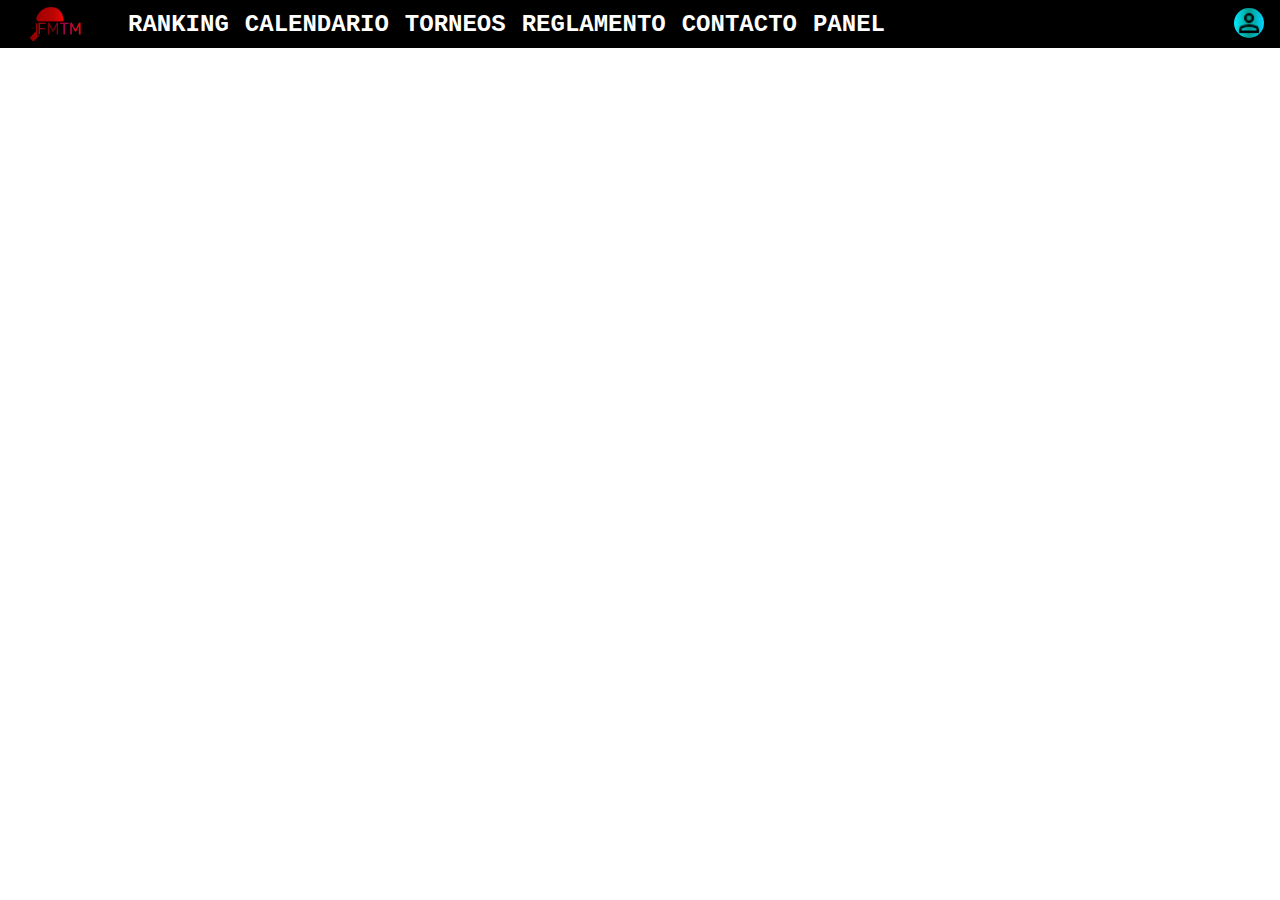
<file: index.html>
<!DOCTYPE html>
<html lang="en">
<head>
    <meta charset="UTF-8">
    <meta name="viewport" content="width=device-width, initial-scale=1.0">
    <link rel="stylesheet" href="css/style.css">
    <link rel="shortcut icon" href="img/logo-fmtm-2.ico" type="image/x-icon">
    <link rel="apple-touch-icon" href="img/logo-fmtm-2.jpg">
    <title>FEDERACION MENDOCINA DE TENIS DE MESA</title>
</head>
<body>
    <header>
        <div class="nav-bar">
            <a href="index.html"><img src="/img/logo-fmtm-main.jpg" alt="LogoFmtmt" class="nav-item-img"></a>
            <a href="ranking.html" class="nav-item">RANKING</a>
            <a href="calendario.html" class="nav-item">CALENDARIO</a>
            <a href="torneos.html" class="nav-item">TORNEOS</a>
            <a href="reglamento.html" class="nav-item">REGLAMENTO</a>
            <a href="contacto.html" class="nav-item">CONTACTO</a>
            <a href="panel-administradores.html" class="nav-item">PANEL</a>
            <a href="account-managment.html"><img src="/img/account-managment.png" alt="account managment" class="nav-account-managment"></a>
        </div>    
        </header>
    <div class="image">
        <h1>BIENVENIDO A LA FEDERACION MENDOCINA DE TENIS DE MESA</h1>
    </div>
</body>
</html>
</file>
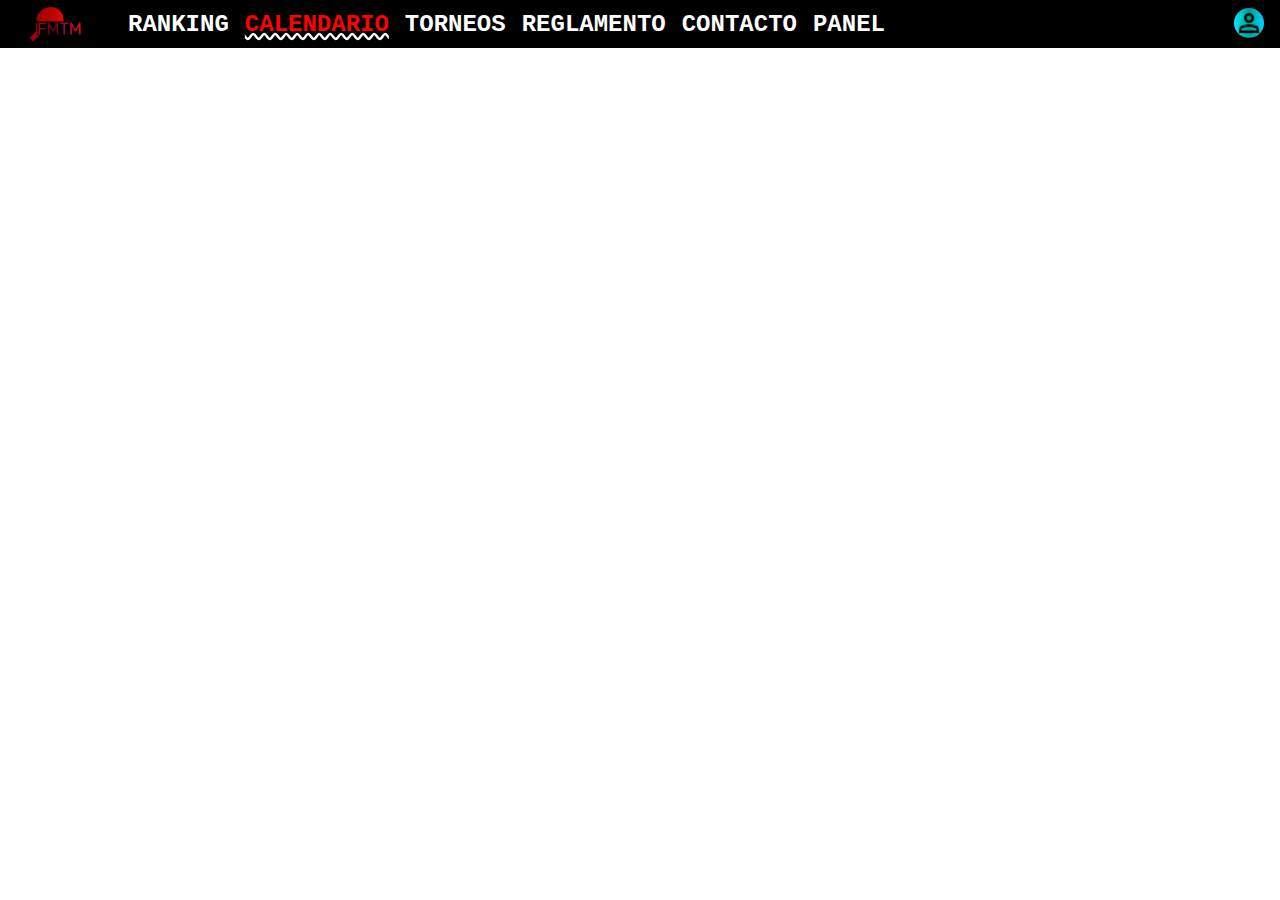
<file: calendario.html>
<!DOCTYPE html>
<html lang="en">
<head>
    <meta charset="UTF-8">
    <meta name="viewport" content="width=device-width, initial-scale=1.0">
    <link rel="stylesheet" href="css/calendario.css">
    <title>Document</title>
</head>
<body>
    <header>
        <div class="nav-bar">
            <a href="index.html"><img src="/img/logo-fmtm-main.jpg" alt="LogoFmtmt" class="nav-item-img"></a>
            <a href="ranking.html" class="nav-item">RANKING</a>
            <a href="calendario.html" class="nav-item">CALENDARIO</a>
            <a href="torneos.html" class="nav-item">TORNEOS</a>
            <a href="reglamento.html" class="nav-item">REGLAMENTO</a>
            <a href="contacto.html" class="nav-item">CONTACTO</a>
            <a href="panel-administradores.html" class="nav-item">PANEL</a>
            <a href="account-managment.html"><img src="/img/account-managment.png" alt="account managment" class="nav-account-managment"></a>
        </div>    
        </header>
</body>
</html>
</file>
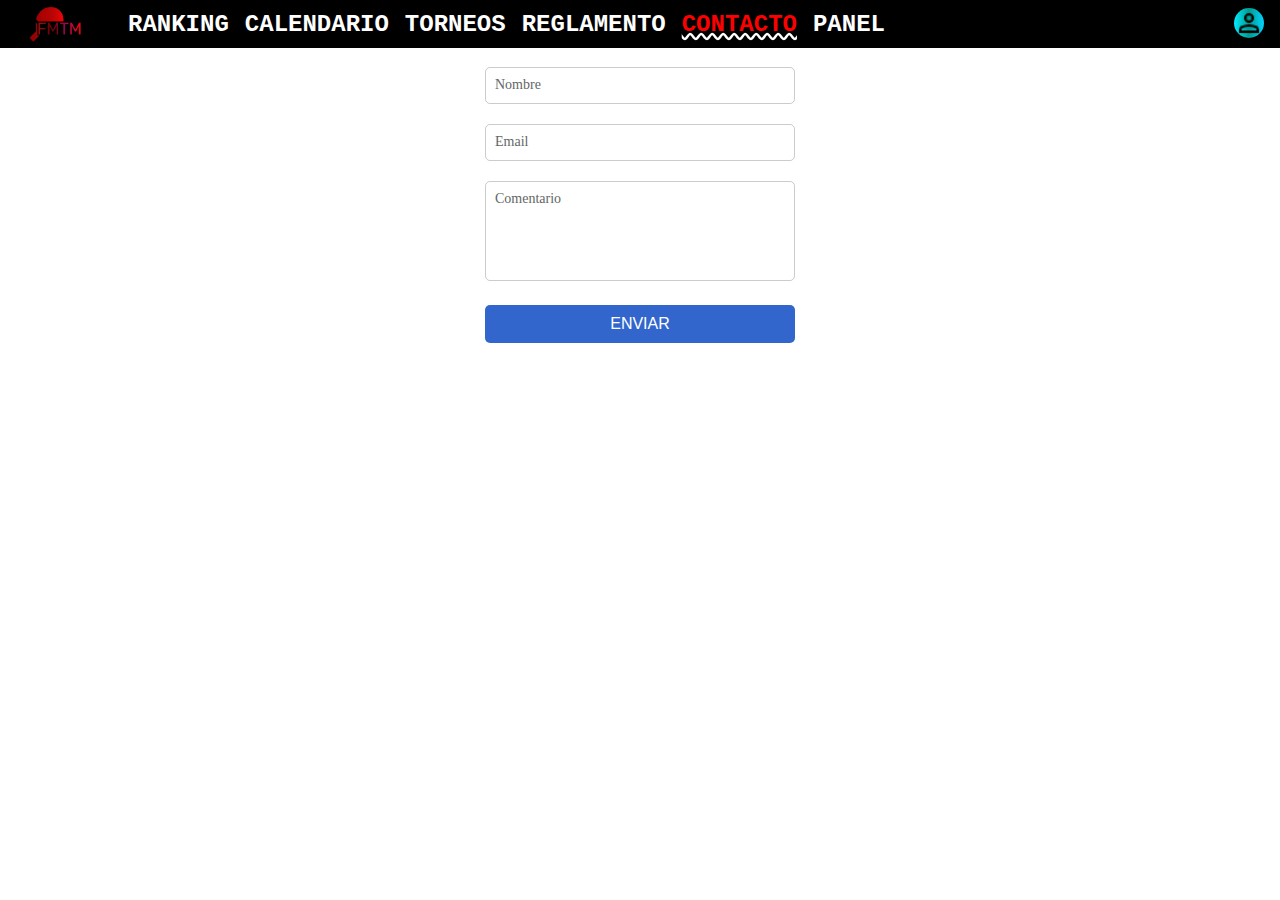
<file: contacto.html>
<!DOCTYPE html>
<html lang="en">
<head>
    <meta charset="UTF-8">
    <meta name="viewport" content="width=device-width, initial-scale=1.0">
    <link rel="stylesheet" href="css/contacto.css">
    <title>Document</title>
</head>
<body>
    <header>
        <div class="nav-bar">
            <a href="index.html"><img src="/img/logo-fmtm-main.jpg" alt="LogoFmtmt" class="nav-item-img"></a>
            <a href="ranking.html" class="nav-item">RANKING</a>
            <a href="calendario.html" class="nav-item">CALENDARIO</a>
            <a href="torneos.html" class="nav-item">TORNEOS</a>
            <a href="reglamento.html" class="nav-item">REGLAMENTO</a>
            <a href="contacto.html" class="nav-item">CONTACTO</a>
            <a href="panel-administradores.html" class="nav-item">PANEL</a>
            <a href="account-managment.html"><img src="/img/account-managment.png" alt="account managment" class="nav-account-managment"></a>
        </div>    
        </header>
        <div class="card">
            <span class="title">Leave a Comment</span>
            <form class="form">
              <div class="group">
              <input placeholder="‎" type="text" required="">
              <label for="name">Nombre</label>
              </div>
          <div class="group">
              <input placeholder="‎" type="email" id="email" name="email" required="">
              <label for="email">Email</label>
              </div>
          <div class="group">
              <textarea placeholder="‎" id="comment" name="comment" rows="5" required=""></textarea>
              <label for="comment">Comentario</label>
          </div>
              <button type="submit">ENVIAR</button>
            </form>
          </div>   
</body>
</html>
</file>
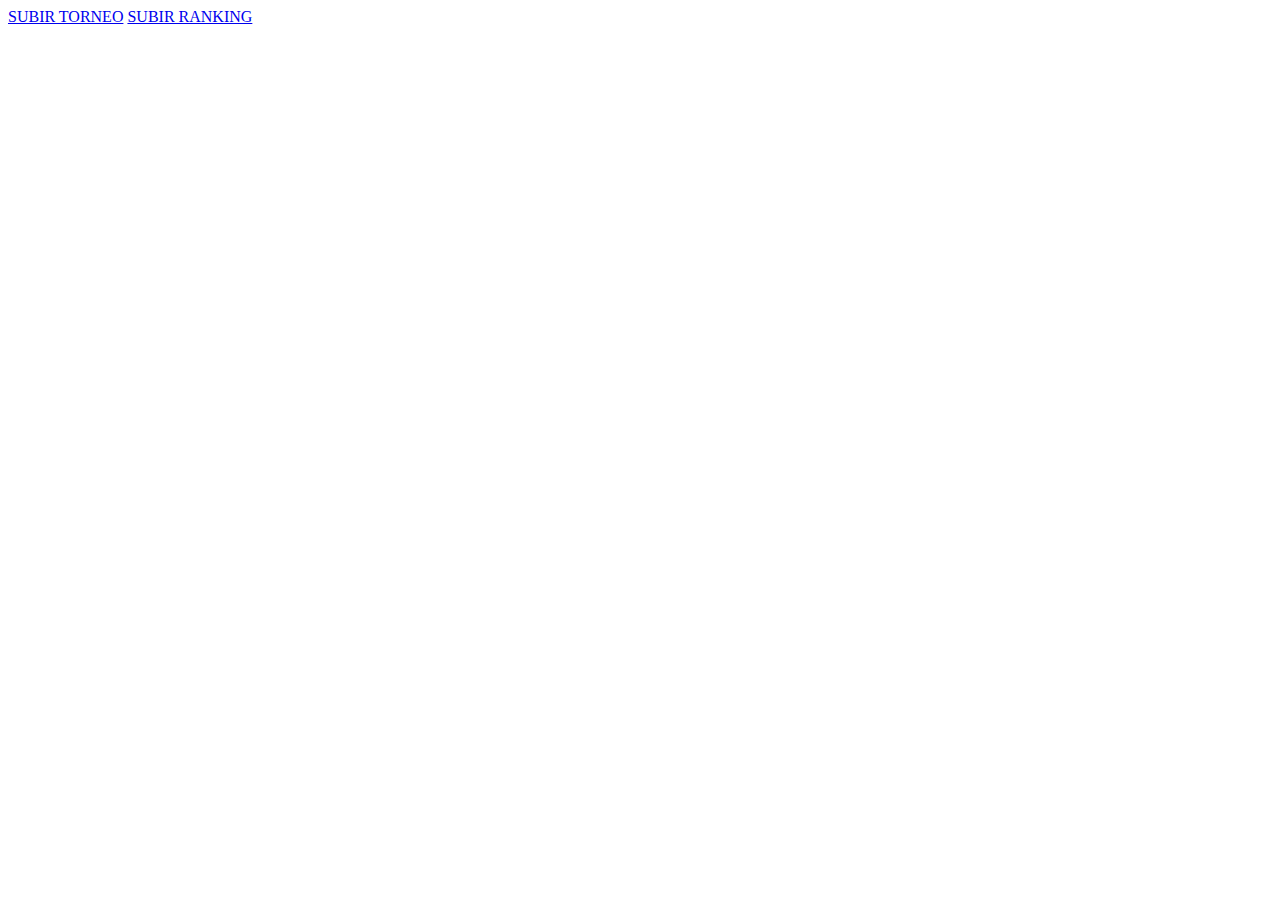
<file: panel-administradores.html>
<!DOCTYPE html>
<html lang="es">
<head>
    <meta charset="UTF-8">
    <meta name="viewport" content="width=device-width, initial-scale=1.0">
    <title>Panel de Administradores</title>
</head>
<body>
    <a href="pages/subir-torneo.html">SUBIR TORNEO</a>
    <a href="pages/subir-ranking.html">SUBIR RANKING</a>
</body>
</html>
</file>
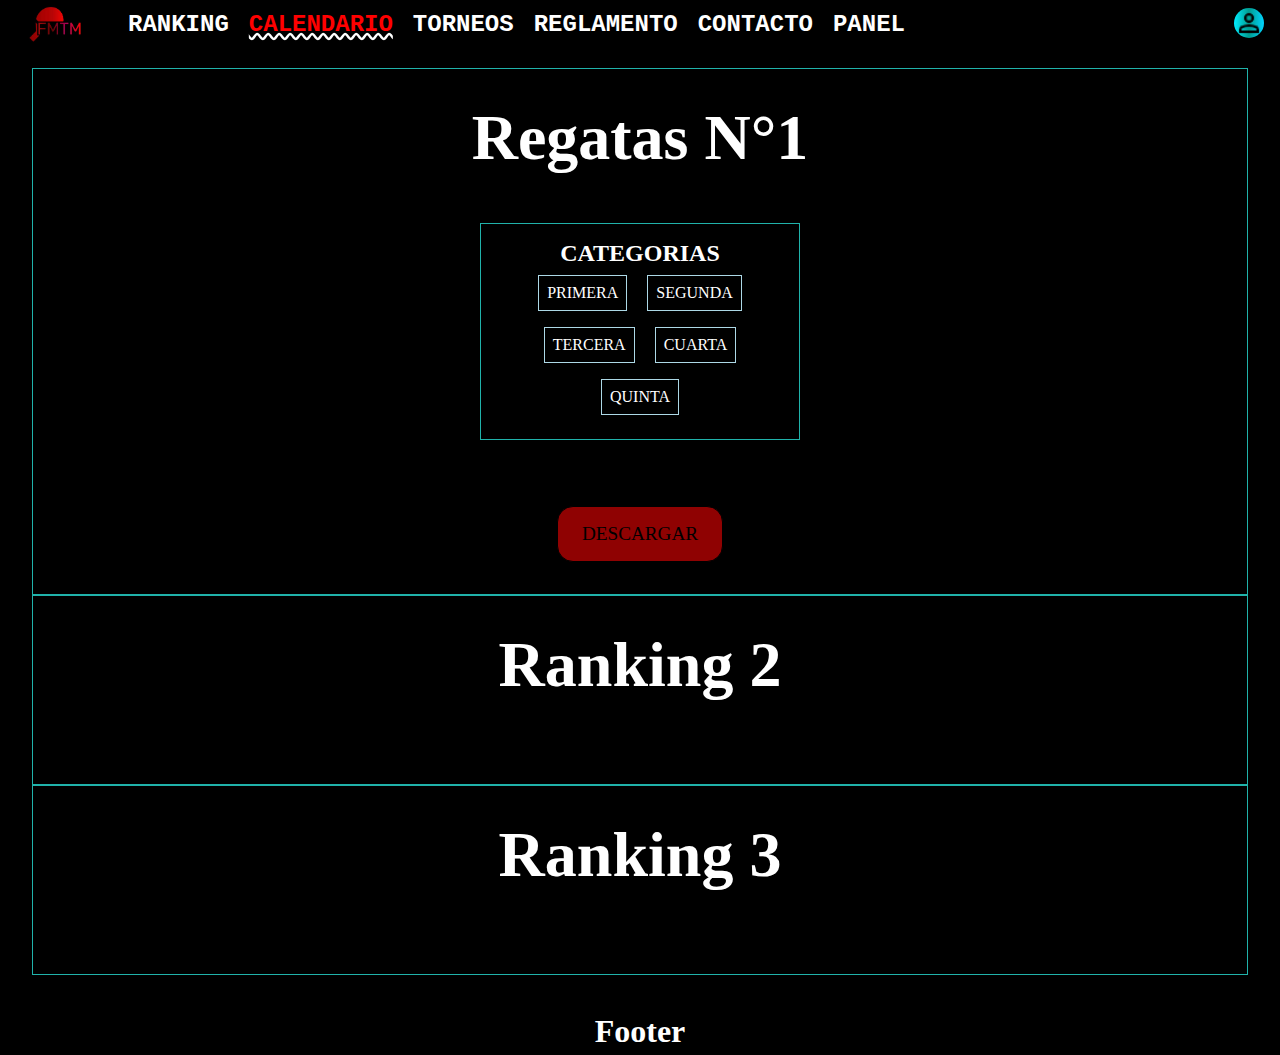
<file: ranking.html>
<!DOCTYPE html>
<html lang="es">
<head>
    <meta charset="UTF-8">
    <meta name="viewport" content="width=device-width, initial-scale=1.0">
    <link rel="stylesheet" href="/css/ranking.css">
    <link rel="icon" href="img/logo-fmtm-2.ico">
    <title>Ranking</title>
    <style>
        .nav-toggle {
            display: none;
            font-size: 1.5rem;
            color: white;
            cursor: pointer;
        }

        @media (max-width: 768px) {
            .nav-toggle {
                display: block;
            }

            .nav-menu {
                display: none;
                flex-direction: column;
                align-items: flex-start;
                width: 100%;
            }

            .nav-menu.active {
                display: flex;
            }

            .nav-item {
                padding: 0.5rem;
                width: 100%;
                text-align: center;
            }
        }
    </style>
</head>
<body>
    <header>
        <div class="nav-bar">
            <a href="index.html"><img src="img/logo-fmtm-main.jpg" alt="LogoFmtmt" class="nav-item-img"></a>
            <span class="nav-toggle">&#9776;</span>
            <div class="nav-menu">
                <a href="ranking.html" class="nav-item">RANKING</a>
                <a href="calendario.html" class="nav-item">CALENDARIO</a>
                <a href="torneos.html" class="nav-item">TORNEOS</a>
                <a href="reglamento.html" class="nav-item">REGLAMENTO</a>
                <a href="contacto.html" class="nav-item">CONTACTO</a>
                <a href="panel-administradores.html" class="nav-item">PANEL</a>
                <a href="account-managment.html"><img src="img/account-managment.png" alt="account managment" class="nav-account-managment"></a>
            </div>
        </div>    
    </header>
    <br><br>
    <section class="ranking-container">
        <article class="ranking">
            <h2>Regatas N°1</h2>
            <div class="ranking-categorias">
                <h1>CATEGORIAS</h1>
                <p>PRIMERA</p>
                <p>SEGUNDA</p>
                <p>TERCERA</p>
                <p>CUARTA</p>
                <p>QUINTA</p>
            </div>
            <br>
            <a class="Descargar" href="media/ranking.xlsx" download="Descargar ranking">DESCARGAR</a>
        </article>
        <article class="ranking">
            <h2>Ranking 2</h2>
            <p>Categorias: Quinta, Cuarta, Tercera, Segunda y Primera</p>
        </article>
        <article class="ranking">
            <h2>Ranking 3</h2>
            <p>Categorias: Quinta, Cuarta, Tercera, Segunda y Primera</p>
        </article>
    </section>
    <footer>
        <h1>Footer</h1>
    </footer>
    <script>
        document.querySelector('.nav-toggle').addEventListener('click', () => {
            document.querySelector('.nav-menu').classList.toggle('active');
        });
    </script>
</body>
</html>
</file>
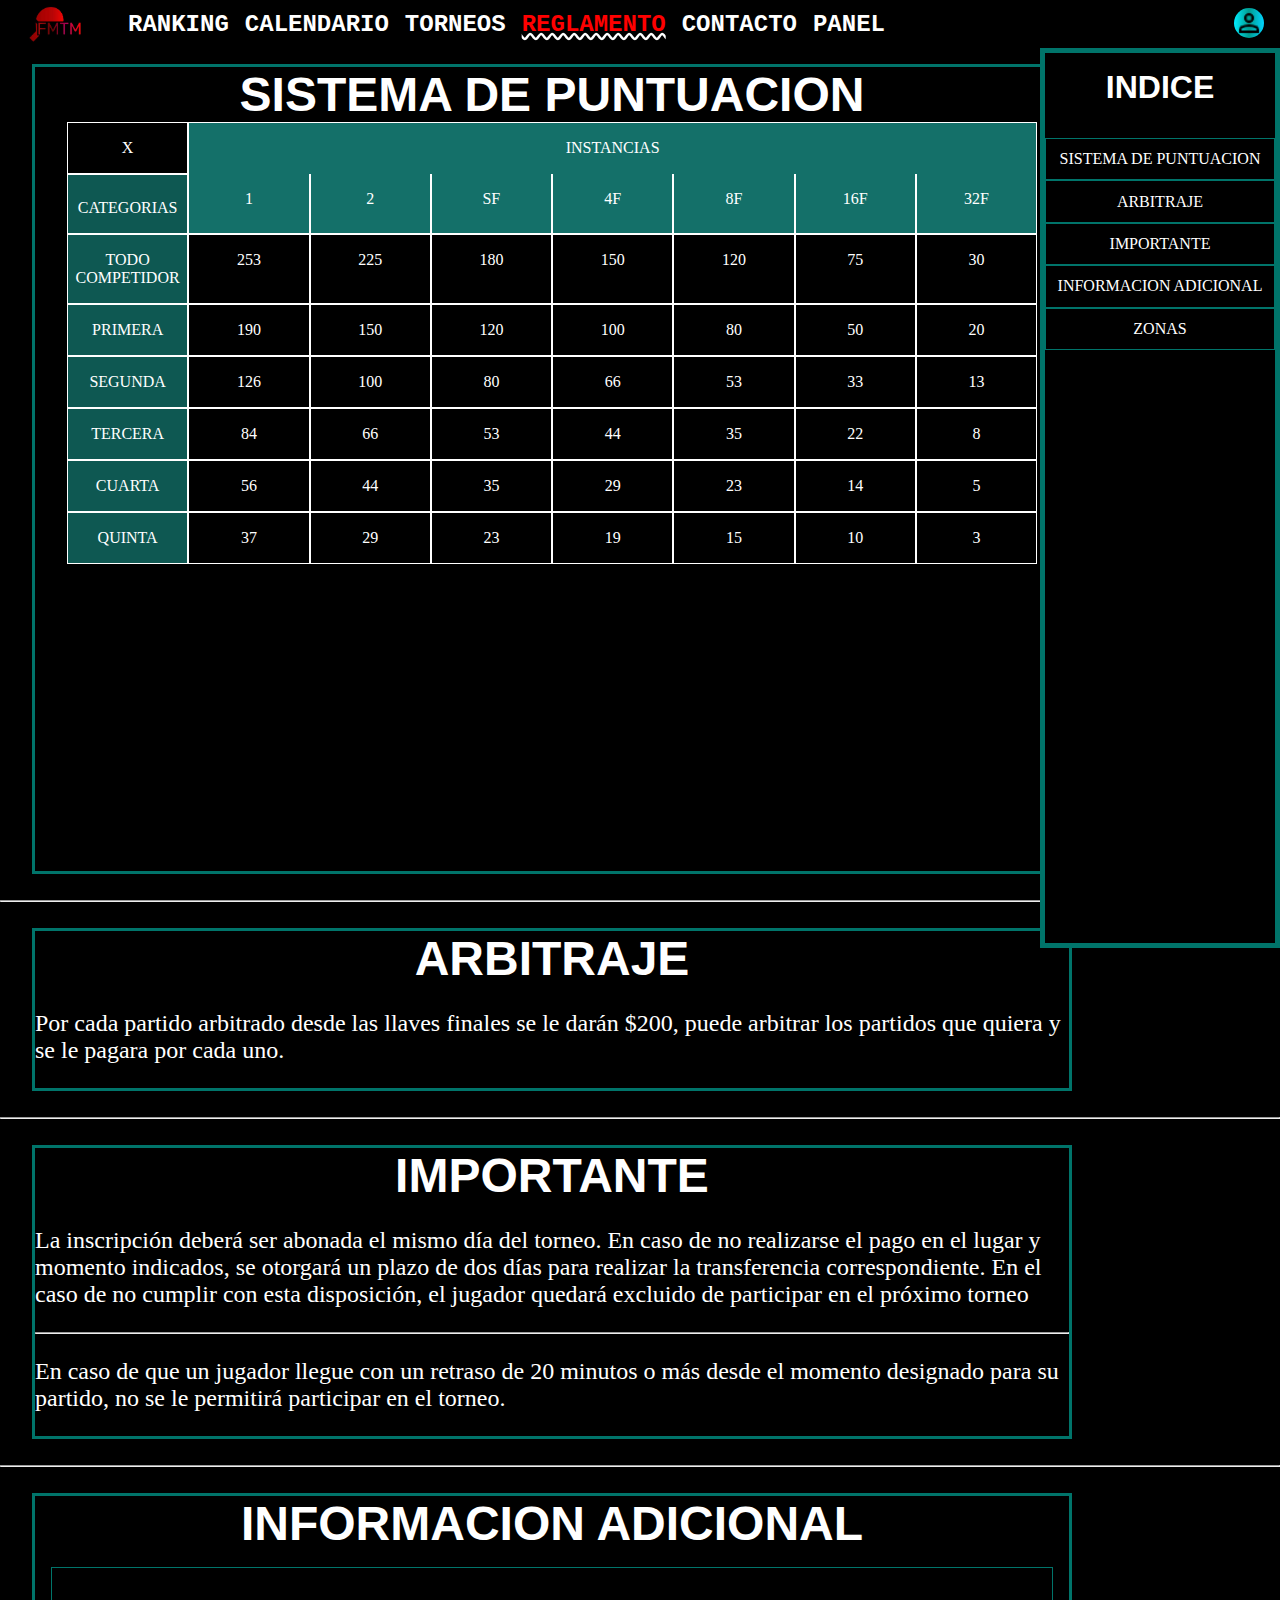
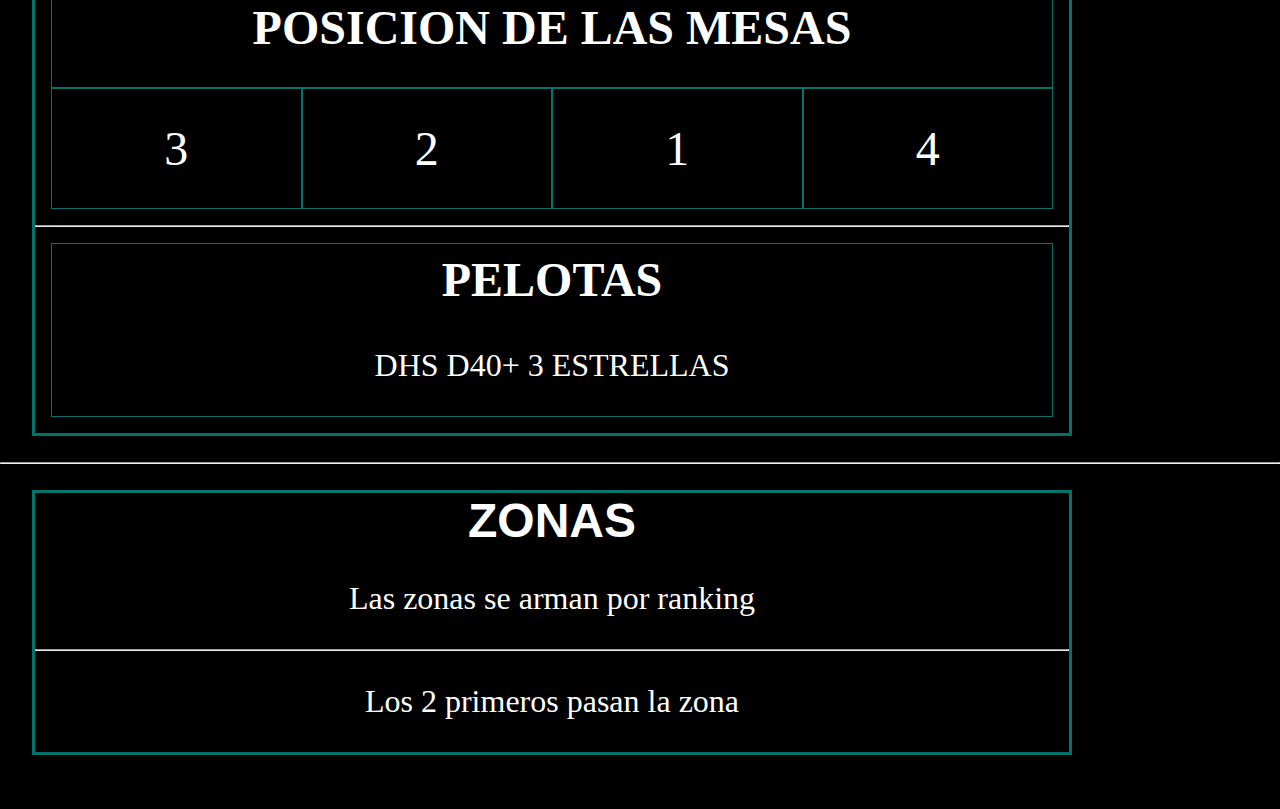
<file: reglamento.html>
<!DOCTYPE html>
<html lang="en">
<head>
    <meta charset="UTF-8">
    <meta name="viewport" content="width=device-width, initial-scale=1.0">
    <link rel="stylesheet" href="css/reglamento.css">
    <title>Document</title>
</head>
<body>
    <header>
        <div class="nav-bar">
            <a href="index.html"><img src="/img/logo-fmtm-main.jpg" alt="LogoFmtmt" class="nav-item-img"></a>
            <a href="ranking.html" class="nav-item">RANKING</a>
            <a href="calendario.html" class="nav-item">CALENDARIO</a>
            <a href="torneos.html" class="nav-item">TORNEOS</a>
            <a href="reglamento.html" class="nav-item">REGLAMENTO</a>
            <a href="contacto.html" class="nav-item">CONTACTO</a>
            <a href="panel-administradores.html" class="nav-item">PANEL</a>
            <a href="account-managment.html"><img src="/img/account-managment.png" alt="account managment" class="nav-account-managment"></a>
        </div>    
    </header>
    <aside>
        <h1>INDICE</h1>
        <a href="#scoring-system-container">SISTEMA DE PUNTUACION</a>
        <a href="#arbitration">ARBITRAJE</a>
        <a href="#important">IMPORTANTE</a>
        <a href="#additional-information">INFORMACION ADICIONAL</a>
        <a href="#zones">ZONAS</a>
    </aside>
    <section class="scoring-system-container">
        <h1 class="title" id="scoring-system-container">SISTEMA DE PUNTUACION</h1>
        <div class="scoring-system">
            <article class="item">
                <p>X</p>
            </article>
            <article class="item">
                <p>INSTANCIAS</p>
            </article>
            <article class="item">
                <p>CATEGORIAS</p>
            </article>
            <article class="item">
                <p>1</p>
            </article>
            <article class="item">
                <p>2</p>
            </article>
            <article class="item">
                <p>SF</p>
            </article>
            <article class="item">
                <p>4F</p>
            </article>
            <article class="item">
                <p>8F</p>
            </article>
            <article class="item">
                <p>16F</p>
            </article>
            <article class="item">
                <p>32F</p>
            </article>
            <article class="item">
                <p>TODO COMPETIDOR</p>
            </article>
            <article class="item">
                <p>253</p>
            </article>
            <article class="item">
                <p>225</p>
            </article>
            <article class="item">
                <p>180</p>
            </article>
            <article class="item">
                <p>150</p>
            </article>
            <article class="item">
                <p>120</p>
            </article>
            <article class="item">
                <p>75</p>
            </article>
            <article class="item">
                <p>30</p>
            </article>
            <article class="item">
                <p>PRIMERA</p>
            </article>
            <article class="item">
                <p>190</p>
            </article>
            <article class="item">
                <p>150</p>
            </article>
            <article class="item">
                <p>120</p>
            </article>
            <article class="item">
                <p>100</p>
            </article>
            <article class="item">
                <p>80</p>
            </article>
            <article class="item">
                <p>50</p>
            </article>
            <article class="item">
                <p>20</p>
            </article>
            <article class="item">
                <p>SEGUNDA</p>
            </article>
            <article class="item">
                <p>126</p>
            </article>
            <article class="item">
                <p>100</p>
            </article>
            <article class="item">
                <p>80</p>
            </article>
            <article class="item">
                <p>66</p>
            </article>
            <article class="item">
                <p>53</p>
            </article>
            <article class="item">
                <p>33</p>
            </article>
            <article class="item">
                <p>13</p>
            </article>
            <article class="item">
                <p>TERCERA</p>
            </article>
            <article class="item">
                <p>84</p>
            </article>
            <article class="item">
                <p>66</p>
            </article>
            <article class="item">
                <p>53</p>
            </article>
            <article class="item">
                <p>44</p>
            </article>
            <article class="item">
                <p>35</p>
            </article>
            <article class="item">
                <p>22</p>
            </article>
            <article class="item">
                <p>8</p>
            </article>
            <article class="item">
                <p>CUARTA</p>
            </article>
            <article class="item">
                <p>56</p>
            </article>
            <article class="item">
                <p>44</p>
            </article>
            <article class="item">
                <p>35</p>
            </article>
            <article class="item">
                <p>29</p>
            </article>
            <article class="item">
                <p>23</p>
            </article>
            <article class="item">
                <p>14</p>
            </article>
            <article class="item">
                <p>5</p>
            </article>
            <article class="item">
                <p>QUINTA</p>
            </article>
            <article class="item">
                <p>37</p>
            </article>
            <article class="item">
                <p>29</p>
            </article>
            <article class="item">
                <p>23</p>
            </article>
            <article class="item">
                <p>19</p>
            </article>
            <article class="item">
                <p>15</p>
            </article>
            <article class="item">
                <p>10</p>
            </article>
            <article class="item">
                <p>3</p>
            </article>
        </div>
    </section>
    <br>
    <hr>
    <br>
    <section class="arbitration-container">
        <h1 class="title" id="arbitration">ARBITRAJE</h1>
        <p>Por cada partido arbitrado desde las llaves finales se le darán $200, puede arbitrar los partidos que quiera y se le pagara por cada uno.</p>
    </section>
    <br>
    <hr>
    <br>
    <section class="important-information-container">
        <h1 class="title" id="important">IMPORTANTE</h1>
        <p>La inscripción deberá ser abonada el mismo día del torneo. En caso de no realizarse el pago en el lugar y momento indicados, se otorgará un plazo de dos días para realizar la transferencia correspondiente. En el caso de no cumplir con esta disposición, el jugador quedará excluido de participar en el próximo torneo</p>
        <hr>
        <p>En caso de que un jugador llegue con un retraso de 20 minutos o más desde el momento designado para su partido, no se le permitirá participar en el torneo.</p>
    </section>
    <br>
    <hr>
    <br>
    <section class="additional-information-container">
        <h1 class="title" id="additional-information">INFORMACION ADICIONAL</h1>
        <div class="table-position">
            <h2 class="item">POSICION DE LAS MESAS</h2>
            <article class="item">3</article>
            <article class="item">2</article>
            <article class="item">1</article>
            <article class="item">4</article>
        </div>
        <hr>
        <div class="balls">
            <h2>PELOTAS</h2>
            <p>DHS D40+ 3 ESTRELLAS</p>
        </div>
    </section>
    <br>
    <hr>
    <br>
    <section class="zones-container">
        <h1 class="title" id="zones">ZONAS</h1>
        <p>Las zonas se arman por ranking</p>
        <hr>
        <p>Los 2 primeros pasan la zona</p>
    </section>
<br><br><br>
</body>
</html>
</file>
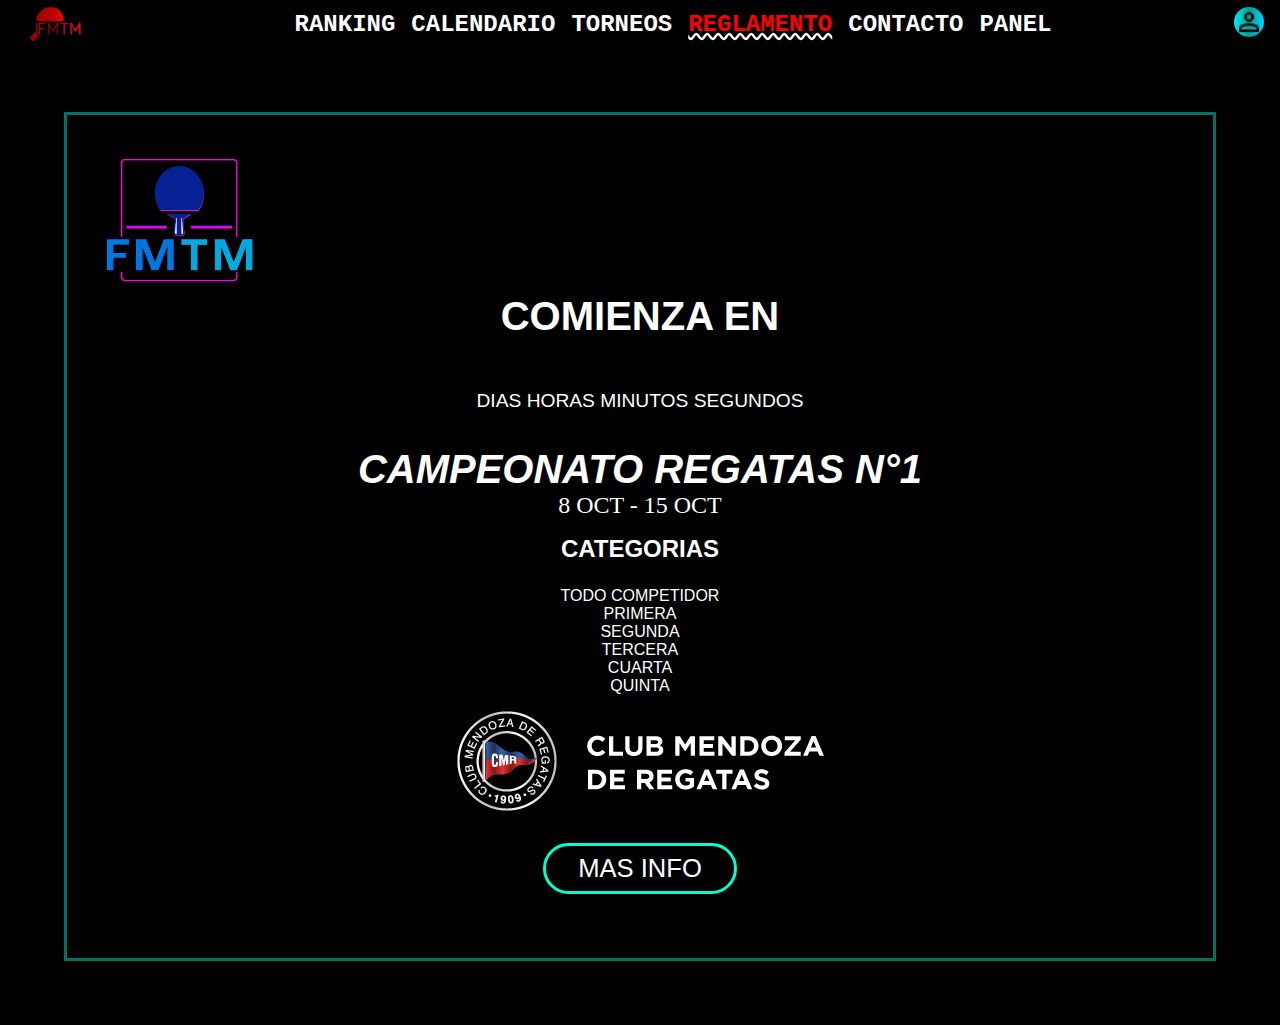
<file: torneos.html>
<!DOCTYPE html>
<html lang="en">
<head>
    <meta charset="UTF-8">
    <meta name="viewport" content="width=device-width, initial-scale=1.0">
    <link rel="stylesheet" href="css/torneos.css">
    <title>Document</title>
</head>
<body>
    <header>
        <div class="nav-bar">
            <a href="index.html"><img src="/img/logo-fmtm-main.jpg" alt="LogoFmtmt" class="nav-item-img"></a>
            <nav>
                <a href="ranking.html" class="nav-item">RANKING</a>
                <a href="calendario.html" class="nav-item">CALENDARIO</a>
                <a href="torneos.html" class="nav-item">TORNEOS</a>
                <a href="reglamento.html" class="nav-item">REGLAMENTO</a>
                <a href="contacto.html" class="nav-item">CONTACTO</a>
                <a href="panel-administradores.html" class="nav-item">PANEL</a>
            </nav>
            <a href="account-managment.html"><img src="/img/account-managment.png" alt="account managment" class="nav-account-managment"></a>
            <button class="nav-toggle" aria-label="Abrir menú">
                <span class="hamburger"></span>
            </button>
        </div>    
    </header>
    <main>
        <div class="events-container">
            <div class="events-container-2">
                <img src="img/logo-fmtm-2.jpg" alt="logo-fmtm" class="events-image-logo-fmtm">
                <h1 class="events-comence-in">COMIENZA EN</h1>
                <div id="countdown">
                    <h1 id="time" class="cuenta-regresiva"></h1>
                    <p class="cuenta-regresiva-2">DIAS    HORAS    MINUTOS    SEGUNDOS</p>
                </div>
                <h1 class="extra-bold"><i>CAMPEONATO REGATAS N°1</i></h1>
                <h2 class="event-date">8 OCT - 15 OCT</h2>
                <h3 class="event-categories">CATEGORIAS</h3>
                <p class="event-categories-list">TODO COMPETIDOR <br> PRIMERA <br> SEGUNDA <br> TERCERA <br> CUARTA <br> QUINTA</p>
                <img src="img/cmr-logotipo.png" alt="Logotipo CMR" class="cmr-logo">
                <a href="pages/tournament.html" class="event-boton-inscribirse">MAS INFO<a>
            </div>
        </div>
    </main>
    <script>
        document.querySelector('.nav-toggle').addEventListener('click', () => {
            document.querySelector('.nav-bar nav').classList.toggle('nav-open');
        });

        // Temporizador
        const countdown = () => {
            const countDate = new Date('October 8, 2024 00:00:00').getTime();
            const now = new Date().getTime();
            const gap = countDate - now;

            const second = 1000;
            const minute = second * 60;
            const hour = minute * 60;
            const day = hour * 24;

            const textDay = Math.floor(gap / day);
            const textHour = Math.floor((gap % day) / hour);
            const textMinute = Math.floor((gap % hour) / minute);
            const textSecond = Math.floor((gap % minute) / second);

            document.getElementById('time').innerText = `${textDay}d ${textHour}h ${textMinute}m ${textSecond}s`;

            if (gap < 0) {
                clearInterval(timer);
                document.getElementById('time').innerText = "¡El torneo ha comenzado!";
            }
        };

        const timer = setInterval(countdown, 1000);
    </script>
</body>
</html>
</file>
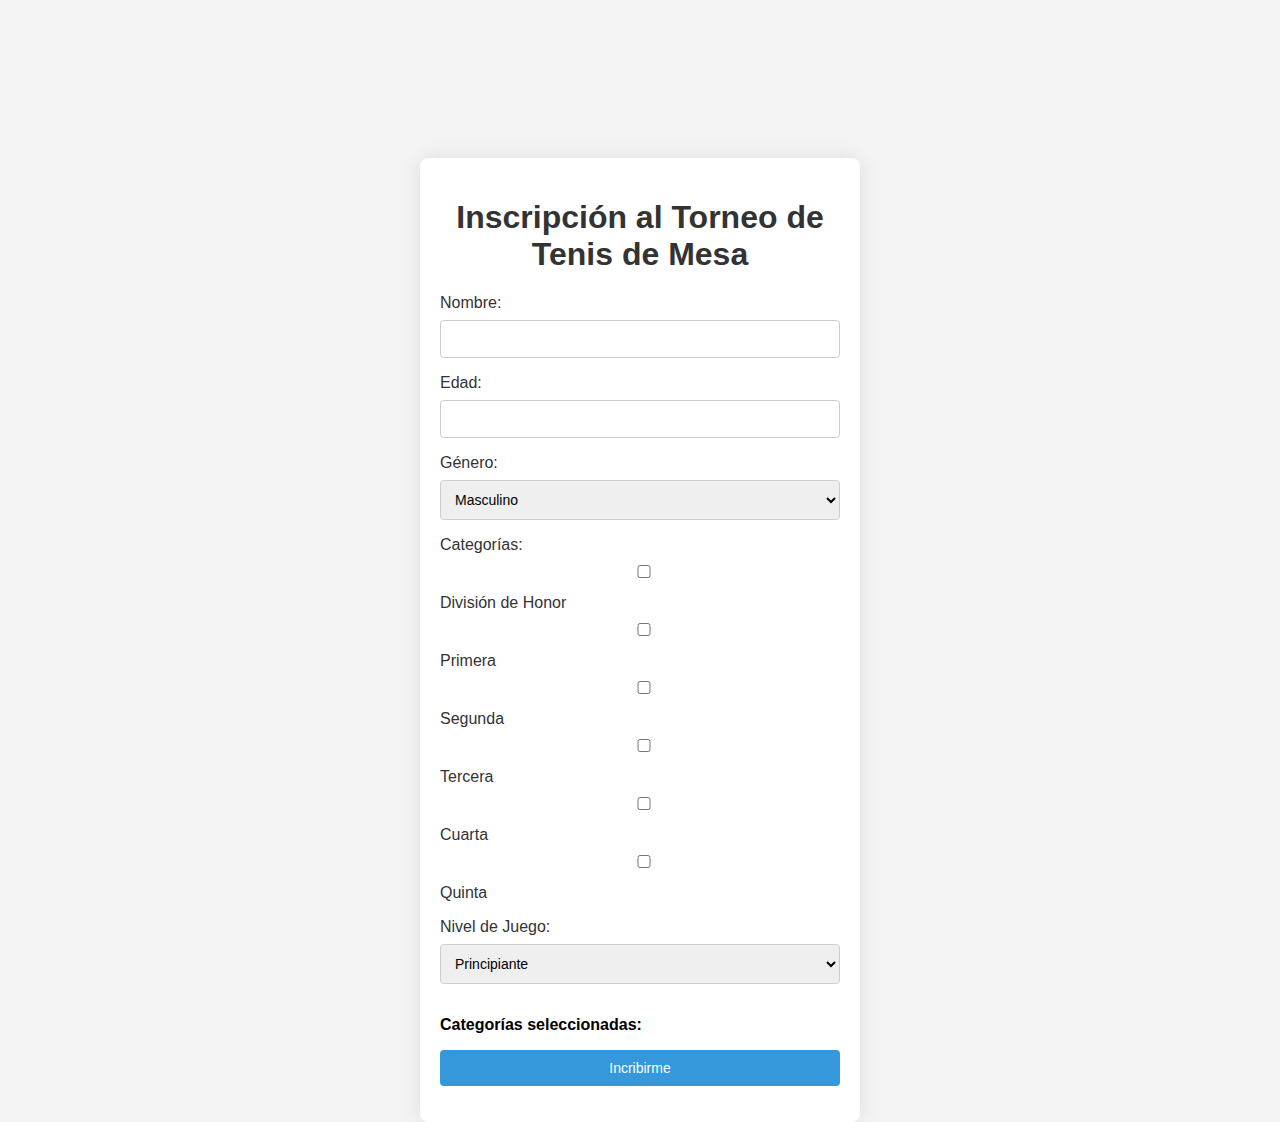
<file: pages/form-inscription.html>
<!DOCTYPE html>
<html lang="es">
<head>
    <meta charset="UTF-8">
    <meta name="viewport" content="width=device-width, initial-scale=1.0">
    <title>Formulario de Inscripción al Torneo de Tenis de Mesa</title>
    <style>
        body {
            font-family: 'Segoe UI', Tahoma, Geneva, Verdana, sans-serif;
            background-color: #f4f4f4;
            margin: 0;
            display: flex;
            align-items: center;
            justify-content: center;
            flex-direction: column;
            height: 100vh;
        }

        form {
            width: 400px;
            background-color: #fff;
            padding: 20px;
            border-radius: 8px;
            box-shadow: 0 0 20px rgba(0, 0, 0, 0.1);
            margin-bottom: 20px;
            margin-top: 25rem;
        }

        h1 {
            text-align: center;
            color: #333;
        }

        label {
            display: block;
            margin-bottom: 8px;
            color: #333;
        }

        input,
        select,
        button {
            width: 100%;
            padding: 10px;
            margin-bottom: 16px;
            box-sizing: border-box;
            border: 1px solid #ccc;
            border-radius: 4px;
            font-size: 14px;
        }

        .checkbox-group {
            margin-bottom: 16px;
        }

        .checkbox-group div {
            margin-bottom: 8px;
        }

        button {
            background-color: #3498db;
            color: #fff;
            border: none;
            cursor: pointer;
        }

        button:hover {
            background-color: #2980b9;
        }

        ul {
            list-style: none;
            padding: 0;
            margin: 0;
            text-align: center;
        }

        li {
            margin-bottom: 8px;
        }

        #categoriasSeleccionadas {
            margin-bottom: 16px;
            font-weight: bold;
        }
    </style>
</head>
<body>

    <form action="#" method="post">
        <h1>Inscripción al Torneo de Tenis de Mesa</h1>

        <!-- Nombre -->
        <label for="nombre">Nombre:</label>
        <input type="text" id="nombre" name="nombre" required>

        <!-- Edad -->
        <label for="edad">Edad:</label>
        <input type="number" id="edad" name="edad" required>

        <!-- Género -->
        <label for="genero">Género:</label>
        <select id="genero" name="genero" required>
            <option value="masculino">Masculino</option>
            <option value="femenino">Femenino</option>
            <option value="otro">Otro</option>
        </select>

        <!-- Categorías -->
        <div class="checkbox-group">
            <label>Categorías:</label>
            <div>
                <input type="checkbox" id="divisionDeHonor" name="categorias[]" value="DivisionDeHonor" onchange="actualizarCategorias()">
                <label for="divisionDeHonor">División de Honor</label>
            </div>
            <div>
                <input type="checkbox" id="primera" name="categorias[]" value="Primera" onchange="actualizarCategorias()">
                <label for="primera">Primera</label>
            </div>
            <div>
                <input type="checkbox" id="segunda" name="categorias[]" value="Segunda" onchange="actualizarCategorias()">
                <label for="segunda">Segunda</label>
            </div>
            <div>
                <input type="checkbox" id="tercera" name="categorias[]" value="Tercera" onchange="actualizarCategorias()">
                <label for="tercera">Tercera</label>
            </div>
            <div>
                <input type="checkbox" id="cuarta" name="categorias[]" value="Cuarta" onchange="actualizarCategorias()">
                <label for="cuarta">Cuarta</label>
            </div>
            <div>
                <input type="checkbox" id="quinta" name="categorias[]" value="Quinta" onchange="actualizarCategorias()">
                <label for="quinta">Quinta</label>
            </div>
        </div>

        <!-- Nivel de juego -->
        <label for="nivel">Nivel de Juego:</label>
        <select id="nivel" name="nivel" required>
            <option value="principiante">Principiante</option>
            <option value="intermedio">Intermedio</option>
            <option value="avanzado">Avanzado</option>
        </select>

        <!-- Mensaje de categorías seleccionadas -->
        <p id="categoriasSeleccionadas">Categorías seleccionadas: <span id="categoriasSeleccionadasTexto"></span></p>
        <button type="submit">Incribirme</button>
    </form>

    <ul id="listaCategorias"></ul>

    <script>
        function actualizarCategorias() {
            var categoriasSeleccionadas = obtenerCategoriasSeleccionadas();
            var categoriasSeleccionadasTexto = categoriasSeleccionadas.join(', ');

            if (categoriasSeleccionadas.length > 0) {
                document.getElementById('categoriasSeleccionadasTexto').textContent = categoriasSeleccionadasTexto;
                document.getElementById('categoriasSeleccionadas').style.display = 'block';

                // Actualizar la lista de categorías debajo del formulario
                var listaCategorias = document.getElementById('listaCategorias');
                listaCategorias.innerHTML = '';
                categoriasSeleccionadas.forEach(function (categoria) {
                    var listItem = document.createElement('li');
                    listItem.textContent = categoria;
                    listaCategorias.appendChild(listItem);
                });
            } else {
                document.getElementById('categoriasSeleccionadas').style.display = 'none';
            }
        }

        function obtenerCategoriasSeleccionadas() {
            var checkboxes = document.querySelectorAll('input[name="categorias[]"]:checked');
            var categoriasSeleccionadas = Array.from(checkboxes).map(function (checkbox) {
                return checkbox.value;
            });

            return categoriasSeleccionadas;
        }
    </script>

</body>
</html>
</file>
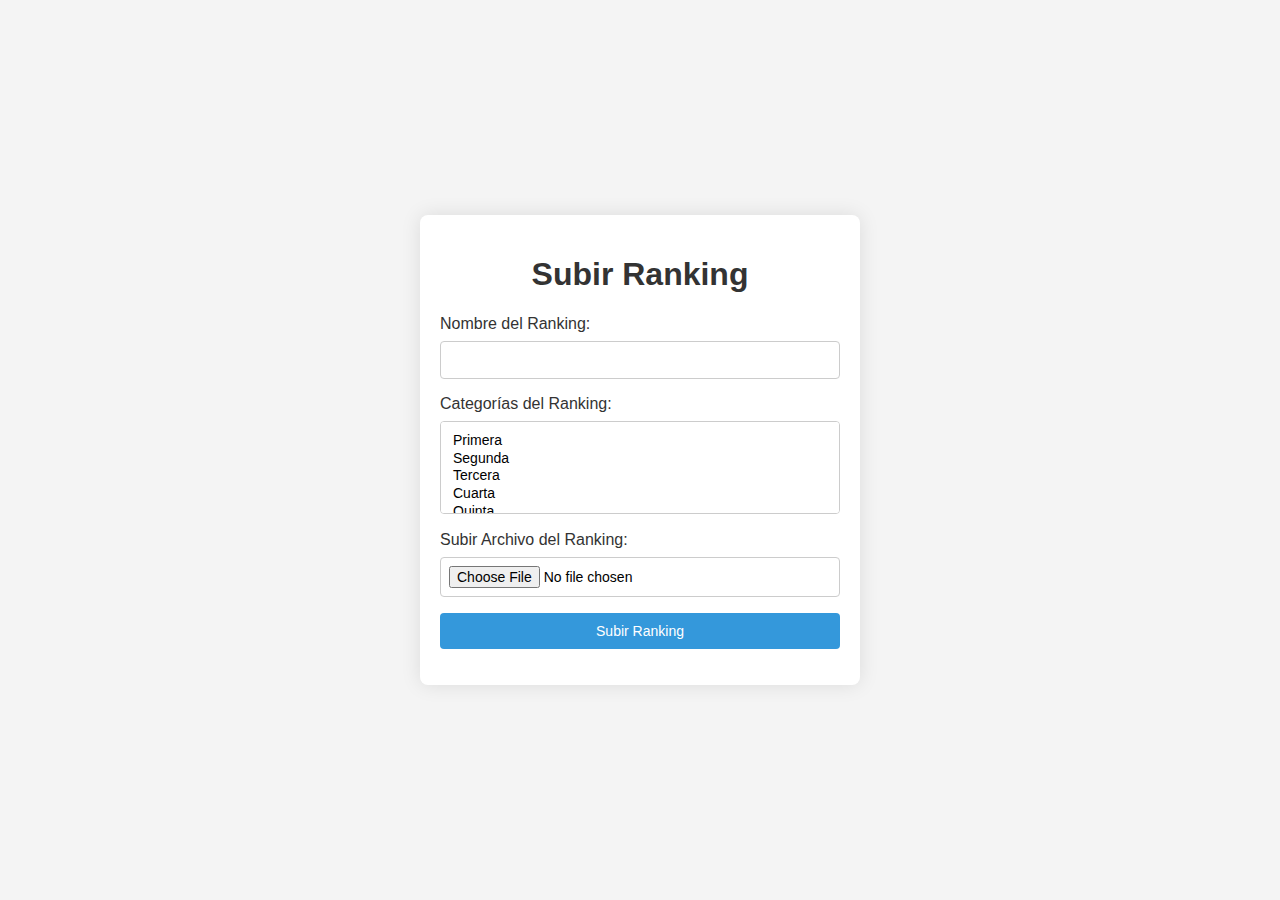
<file: pages/subir-ranking.html>
<!DOCTYPE html>
<html lang="es">
<head>
    <meta charset="UTF-8">
    <meta name="viewport" content="width=device-width, initial-scale=1.0">
    <title>Formulario de Subida de Ranking</title>
    <style>
        body {
            font-family: 'Segoe UI', Tahoma, Geneva, Verdana, sans-serif;
            background-color: #f4f4f4;
            margin: 0;
            display: flex;
            align-items: center;
            justify-content: center;
            height: 100vh;
        }

        form {
            width: 400px;
            background-color: #fff;
            padding: 20px;
            border-radius: 8px;
            box-shadow: 0 0 20px rgba(0, 0, 0, 0.1);
        }

        h1 {
            text-align: center;
            color: #333;
        }

        label {
            display: block;
            margin-bottom: 8px;
            color: #333;
        }

        input,
        select,
        button {
            width: 100%;
            padding: 10px;
            margin-bottom: 16px;
            box-sizing: border-box;
            border: 1px solid #ccc;
            border-radius: 4px;
            font-size: 14px;
        }

        input[type="file"] {
            padding: 8px;
        }

        button {
            background-color: #3498db;
            color: #fff;
            border: none;
            cursor: pointer;
        }

        button:hover {
            background-color: #2980b9;
        }
    </style>
</head>
<body>

    <form action="#" method="post" enctype="multipart/form-data">
        <h1>Subir Ranking</h1>

        <!-- Nombre del ranking -->
        <label for="nombreRanking">Nombre del Ranking:</label>
        <input type="text" id="nombreRanking" name="nombreRanking" required>

        <!-- Categorías del ranking -->
        <label for="categoriasRanking">Categorías del Ranking:</label>
        <select id="categoriasRanking" name="categoriasRanking[]" multiple required>
            <option value="Primera">Primera</option>
            <option value="Segunda">Segunda</option>
            <option value="Tercera">Tercera</option>
            <option value="Cuarta">Cuarta</option>
            <option value="Quinta">Quinta</option>
        </select>

        <!-- Subir archivo del ranking -->
        <label for="archivoRanking">Subir Archivo del Ranking:</label>
        <input type="file" id="archivoRanking" name="archivoRanking" accept=".csv, application/vnd.ms-excel, application/vnd.openxmlformats-officedocument.spreadsheetml.sheet" required>

        <!-- Botón de enviar -->
        <button type="submit">Subir Ranking</button>
    </form>

</body>
</html>
</file>
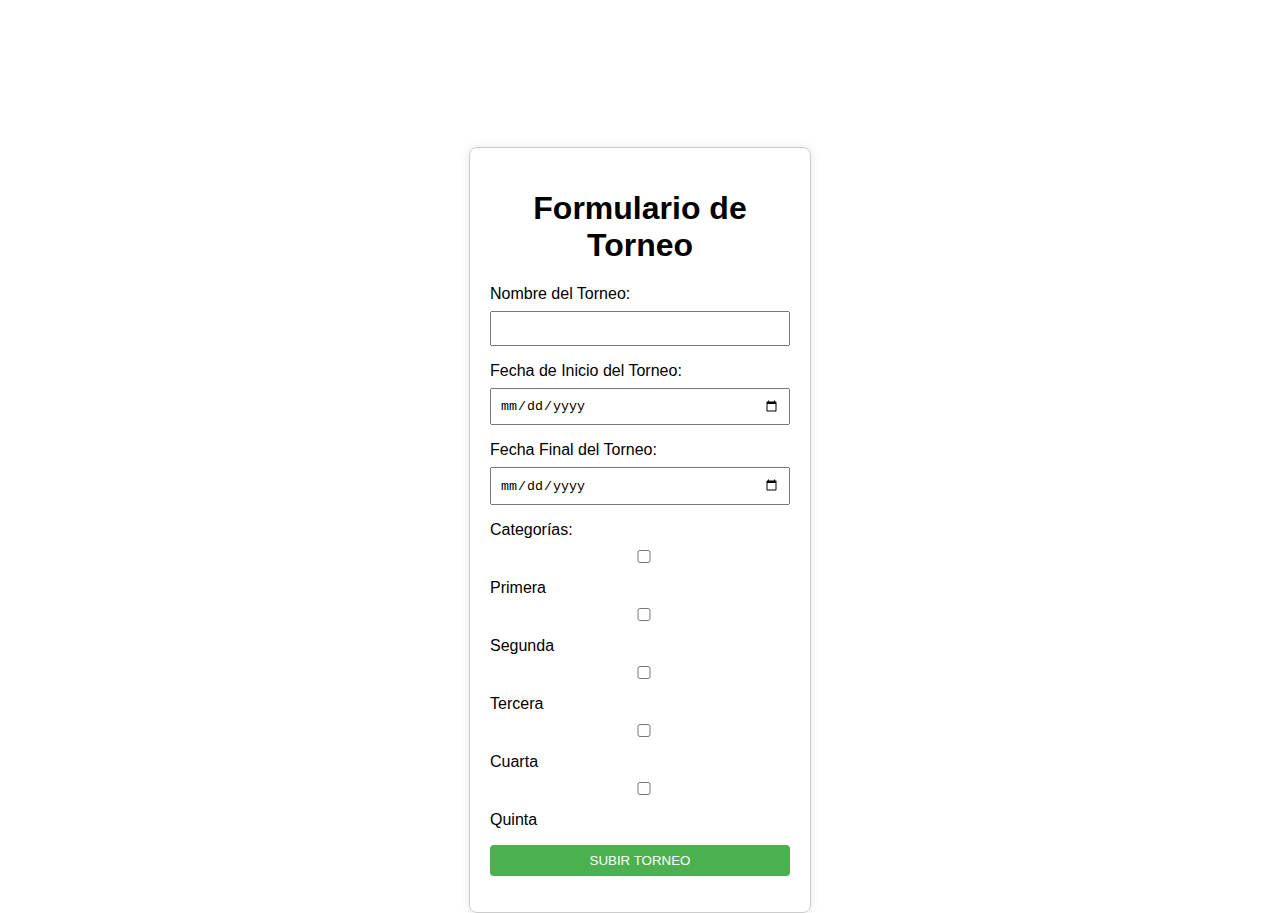
<file: pages/subir-torneo.html>
<!DOCTYPE html>
<html lang="es">
<head>
    <meta charset="UTF-8">
    <meta name="viewport" content="width=device-width, initial-scale=1.0">
    <title>Formulario de Torneo</title>
    <style>
        body {
            font-family: Arial, sans-serif;
            display: flex;
            justify-content: center;
            align-items: center;
            height: 100vh;
            margin: 0;
        }

        form {
            width: 300px;
            padding: 20px;
            border: 1px solid #ccc;
            border-radius: 8px;
            box-shadow: 0 0 10px rgba(0, 0, 0, 0.1);
            margin-top: 10rem;
        }

        label {
            display: block;
            margin-bottom: 8px;
        }

        input,
        select,
        button {
            width: 100%;
            padding: 8px;
            margin-bottom: 16px;
            box-sizing: border-box;
        }

        .checkbox-group {
            margin-bottom: 16px;
        }

        input[type="checkbox"] {
            margin-right: 8px;
        }

        button {
            background-color: #4CAF50;
            color: white;
            border: none;
            border-radius: 4px;
            cursor: pointer;
        }

        button:hover {
            background-color: #45a049;
        }
    </style>
</head>
<body>

    <form action="#" method="post">
        <h1 style="text-align: center;">Formulario de Torneo</h1>

        <!-- Nombre del torneo -->
        <label for="nombreTorneo">Nombre del Torneo:</label>
        <input type="text" id="nombreTorneo" name="nombreTorneo" required>

        <!-- Fecha de inicio del torneo -->
        <label for="fechaInicio">Fecha de Inicio del Torneo:</label>
        <input type="date" id="fechaInicio" name="fechaInicio" required>

        <label for="fechaFinal">Fecha Final del Torneo:</label>
        <input type="date" id="fechaFinal" name="fechaFinal" required>

        <!-- Categorías -->
        <div class="checkbox-group">
            <label>Categorías:</label>
            <div>
                <input type="checkbox" id="primera" name="categorias[]" value="Primera">
                <label for="primera">Primera</label>
            </div>
            <div>
                <input type="checkbox" id="segunda" name="categorias[]" value="Segunda">
                <label for="segunda">Segunda</label>
            </div>
            <div>
                <input type="checkbox" id="tercera" name="categorias[]" value="Tercera">
                <label for="tercera">Tercera</label>
            </div>
            <div>
                <input type="checkbox" id="cuarta" name="categorias[]" value="Cuarta">
                <label for="cuarta">Cuarta</label>
            </div>
            <div>
                <input type="checkbox" id="quinta" name="categorias[]" value="Quinta">
                <label for="quinta">Quinta</label>
            </div>
        </div>

        <!-- Botón de enviar -->
        <button type="submit">SUBIR TORNEO</button>
    </form>

</body>
</html>
</file>
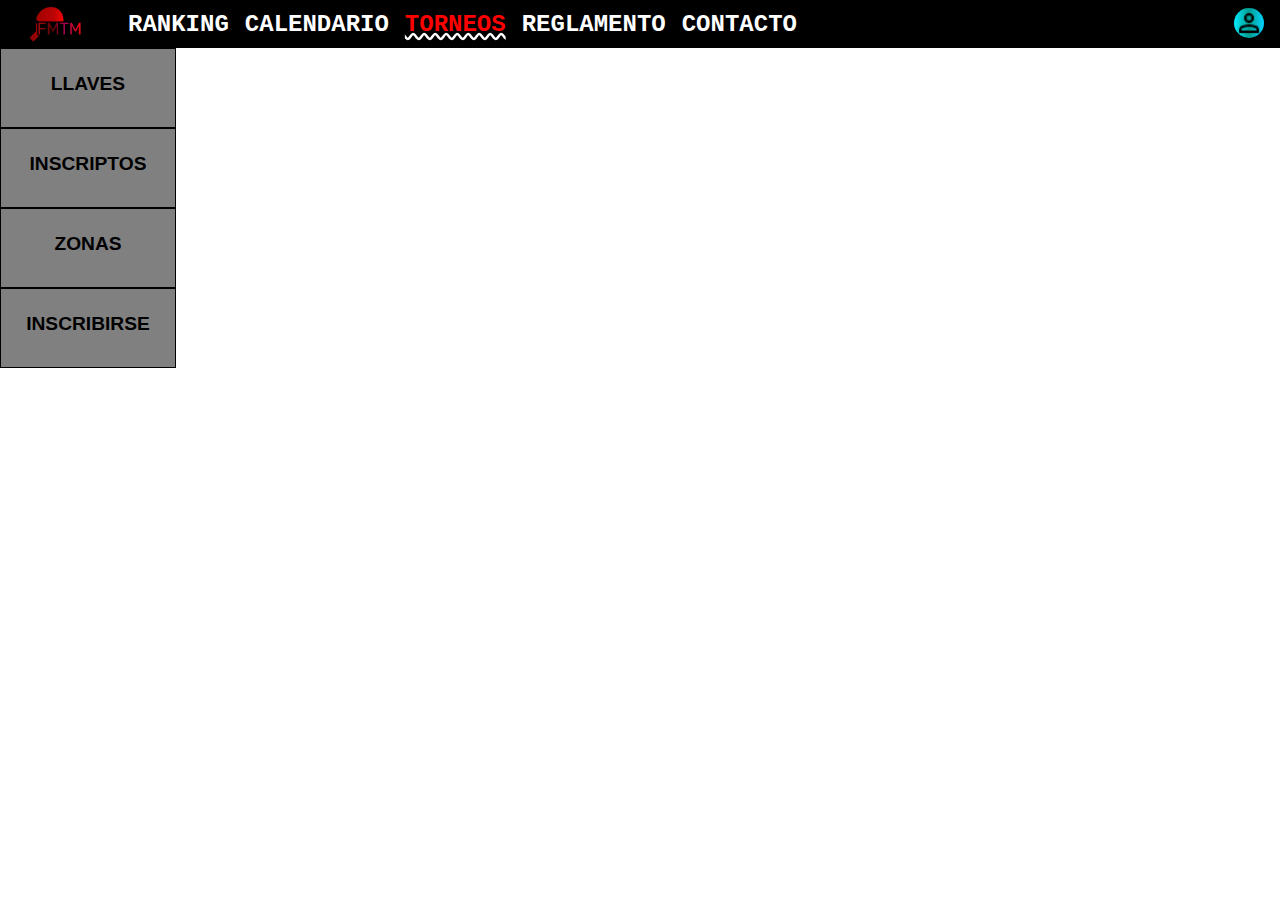
<file: pages/tournament.html>
<!DOCTYPE html>
<html lang="es">
<head>
    <meta charset="UTF-8">
    <meta name="viewport" content="width=device-width, initial-scale=1.0">
    <link rel="stylesheet" href="/css/tournament.css">
    <title>Document</title>
</head>
<body>
    <header>
        <div class="nav-bar">
            <a href="/index.html"><img src="/img/logo-fmtm-main.jpg" alt="LogoFmtmt" class="nav-item-img"></a>
            <a href="/ranking.html" class="nav-item">RANKING</a>
            <a href="/calendario.html" class="nav-item">CALENDARIO</a>
            <a href="/torneos.html" class="nav-item">TORNEOS</a>
            <a href="/reglamento.html" class="nav-item">REGLAMENTO</a>
            <a href="/contacto.html" class="nav-item">CONTACTO</a>
            <a href="/account-managment.html"><img src="/img/account-managment.png" alt="account managment" class="nav-account-managment"></a>
        </div>    
    </header>
    <aside>
        <a href="a">LLAVES</a>
        <a href="inscriptos.html">INSCRIPTOS</a>
        <a href="A">ZONAS</a>
        <a href="form-inscription.html">INSCRIBIRSE</a>
    </aside>

</body>
</html>
</file>
<file: css/style.css>
body {
    margin: 0;
}
div {
    padding: 0;
}

html {
    box-sizing: border-box;
}

*,
*::after,
*::before {
    box-sizing: inherit;
}

h2,
h1 {
    margin: 0;
}

a {
    text-decoration: none;
}
.nav-item {
    color: white;
    font-size: 1.5rem;
    font-family: 'Courier New', Courier, monospace;
    margin-right: 1rem;
    font-weight: bold;
}
.nav-item:visited {
    color: white;
}
.nav-item:hover {
    color: red;
    text-decoration: wavy underline white;
    font-size: 1.5rem;
    font-family: 'Courier New', Courier, monospace;
    margin-right: 1rem;
    font-weight: bold;
    transition: 1s;
}
.nav-bar {
    position: fixed;
    top: 0;
    width: 100%;
    height: 3rem;
    background-color: black;
    display: flex;
    align-items: center;
    padding: 1rem;
}
.nav-item-img {
    width: 80px;
    height: auto;
    object-fit: cover;
    margin-right: 2rem;
}
.nav-account-managment {
    width: 30px;
    height: auto;
    clip-path: circle();
    position: absolute;
    top: .5rem;
    right: 1rem;
    background: linear-gradient(90deg, rgba(0,236,255,1) 0%, rgba(0,156,143,1) 50%, rgba(0,212,255,1) 100%);
}
</file>
<file: css/calendario.css>
body {
    margin: 0;
}
div {
    padding: 0;
}

html {
    box-sizing: border-box;
}

*,
*::after,
*::before {
    box-sizing: inherit;
}

h2,
h1 {
    margin: 0;
}

a {
    text-decoration: none;
}
.nav-item {
    color: white;
    font-size: 1.5rem;
    font-family: 'Courier New', Courier, monospace;
    margin-right: 1rem;
    font-weight: bold;
    transition: 1s;
}
.nav-item:visited {
    color: white;
}
.nav-item:hover {
    color: red;
    text-decoration: wavy underline white;
    font-size: 1.5rem;
    font-family: 'Courier New', Courier, monospace;
    margin-right: 1rem;
    font-weight: bold;
    transition: 1s;
}
.nav-bar {
    position: fixed;
    top: 0;
    width: 100%;
    height: 3rem;
    background-color: black;
    display: flex;
    align-items: center;
    padding: 1rem;
}
.nav-item-img {
    width: 80px;
    height: auto;
    object-fit: cover;
    margin-right: 2rem;
}

.nav-account-managment {
    width: 30px;
    height: auto;
    clip-path: circle();
    position: absolute;
    top: .5rem;
    right: 1rem;
    background: linear-gradient(90deg, rgba(0,236,255,1) 0%, rgba(0,156,143,1) 50%, rgba(0,212,255,1) 100%);
}
.nav-item:nth-child(3) {
    text-decoration: wavy underline white;
    color: red;
}
</file>
<file: css/contacto.css>
body {
    margin: 0;
}
div {
    padding: 0;
}

html {
    box-sizing: border-box;
}

*,
*::after,
*::before {
    box-sizing: inherit;
}

h2,
h1 {
    margin: 0;
}

a {
    text-decoration: none;
}
.nav-item {
    color: white;
    font-size: 1.5rem;
    font-family: 'Courier New', Courier, monospace;
    margin-right: 1rem;
    font-weight: bold;
    transition: 1s;
}
.nav-item:visited {
    color: white;
}
.nav-item:hover {
    color: red;
    text-decoration: wavy underline white;
    font-size: 1.5rem;
    font-family: 'Courier New', Courier, monospace;
    margin-right: 1rem;
    font-weight: bold;
    transition: 1s;
}
.nav-bar {
    position: fixed;
    top: 0;
    width: 100%;
    height: 3rem;
    background-color: black;
    display: flex;
    align-items: center;
    padding: 1rem;
}
.nav-item-img {
    width: 80px;
    height: auto;
    object-fit: cover;
    margin-right: 2rem;
}

.nav-account-managment {
    width: 30px;
    height: auto;
    clip-path: circle();
    position: absolute;
    top: .5rem;
    right: 1rem;
    background: linear-gradient(90deg, rgba(0,236,255,1) 0%, rgba(0,156,143,1) 50%, rgba(0,212,255,1) 100%);
}

.nav-item:nth-child(6) {
    text-decoration: wavy underline white;
    color: red;
}

.card {
    background-color: #fff;
    border-radius: 10px;
    padding: 20px;
    width: 350px;
    display: flex;
    flex-direction: column;
    margin-right: auto;
    margin-left: auto;
  }
  
  .title {
    font-size: 24px;
    font-weight: 600;
    text-align: center;
  }
  
  .form {
    margin-top: 20px;
    display: flex;
    flex-direction: column;
  }
  
  .group {
    position: relative;
  }
  
  .form .group label {
    font-size: 14px;
    color: rgb(99, 102, 102);
    position: absolute;
    top: -10px;
    left: 10px;
    background-color: #fff;
    transition: all .3s ease;
  }
  
  .form .group input,
  .form .group textarea {
    padding: 10px;
    border-radius: 5px;
    border: 1px solid rgba(0, 0, 0, 0.2);
    margin-bottom: 20px;
    outline: 0;
    width: 100%;
    background-color: transparent;
  }
  
  .form .group input:placeholder-shown+ label, .form .group textarea:placeholder-shown +label {
    top: 10px;
    background-color: transparent;
  }
  
  .form .group input:focus,
  .form .group textarea:focus {
    border-color: #3366cc;
  }
  
  .form .group input:focus+ label, .form .group textarea:focus +label {
    top: -10px;
    left: 10px;
    background-color: #fff;
    color: #3366cc;
    font-weight: 600;
    font-size: 14px;
  }
  
  .form .group textarea {
    resize: none;
    height: 100px;
  }
  
  .form button {
    background-color: #3366cc;
    color: #fff;
    border: none;
    border-radius: 5px;
    padding: 10px;
    font-size: 16px;
    cursor: pointer;
    transition: all 0.3s ease;
  }
  
  .form button:hover {
    background-color: #27408b;
  }
</file>
<file: css/ranking.css>
body {
    margin: 0;
}

div {
    padding: 0;
}

html {
    box-sizing: border-box;
}

*,
*::after,
*::before {
    box-sizing: inherit;
}

h2,
h1 {
    margin: 0;
}

a {
    text-decoration: none;
}

footer {
    display: flex;
    align-items: center;
    justify-content: center;
    background-color: black;
    width: 100%;
    height: 3rem;
}

footer > h1 {
    color: white;
}

.nav-item {
    color: white;
    font-size: 1.5rem;
    font-family: 'Courier New', Courier, monospace;
    margin-right: 1rem;
    font-weight: bold;
    transition: 1s;
}

.nav-item:visited {
    color: white;
}

.nav-item:hover {
    color: red;
    text-decoration: wavy underline white;
    font-size: 1.5rem;
    font-family: 'Courier New', Courier, monospace;
    margin-right: 1rem;
    font-weight: bold;
    transition: 1s;
}

.nav-bar {
    position: fixed;
    top: 0;
    width: 100%;
    height: 3rem;
    background-color: black;
    display: flex;
    align-items: center;
    padding: 1rem;
    z-index: 10;
}

.nav-item-img {
    width: 80px;
    height: auto;
    object-fit: cover;
    margin-right: 2rem;
}

.nav-account-managment {
    width: 30px;
    height: auto;
    clip-path: circle();
    position: absolute;
    top: .5rem;
    right: 1rem;
    background: linear-gradient(90deg, rgba(0,236,255,1) 0%, rgba(0,156,143,1) 50%, rgba(0,212,255,1) 100%);
}

.nav-item:nth-child(2) {
    text-decoration: wavy underline white;
    color: red;
}

.ranking-container {
    background-color: black;
    width: 100%;
    height: fit-content;
    padding: 2rem;
}

.ranking {
    display: flex;
    flex-direction: column;
    align-items: center;
    width: 100%;
    border: thin solid lightseagreen;
    height: auto;
    padding: 2rem;
}

a {
    text-decoration: none;
}

.ranking > h2,
div {
    color: white;
}

.ranking > h2 {
    text-align: center;
    font-size: 4em;
    font-family: serif;
}

.ranking > a {
    background-color: #8F0202;
    color: black;
    padding: 1rem;
    padding-left: 1.5rem;
    padding-right: 1.5rem;
    font-size: 1.2rem;
    border: thin solid black;
    border-radius: 1rem;
    transition: 1s;
}

.ranking > a:hover {
    background-color: #8F0202;
    transition: 1s;
    color: whitesmoke;
    padding: 1rem;
    padding-left: 1.5rem;
    padding-right: 1.5rem;
    font-size: 1.2rem;
    border: thin solid black;
    border-radius: 1rem;
}

.ranking > div > span {
    border: thin solid white;
    margin: 1rem;
    padding: 1rem;
}

.ranking div {
    margin: 3rem;
}

.ranking-categorias {
    flex-wrap: wrap;
    text-align: center;
    border: thin solid lightseagreen;
    width: 20rem;
    height: auto;
    padding: 1rem;
}

.ranking-categorias p {
    display: inline-flex;
    border: thin solid lightblue;
    padding: .5rem;
    justify-content: space-between;
    margin: .5rem;
}

.ranking-categorias h1 {
    font-size: 1.5rem;
}

/* Media queries para pantallas más pequeñas */
@media (max-width: 1200px) {
    .nav-item {
        font-size: 1.2rem;
    }

    .ranking > h2 {
        font-size: 3em;
    }

    .ranking-categorias {
        width: 100%;
    }
}

@media (max-width: 768px) {
    .nav-bar {
        flex-direction: column;
        height: auto;
        padding: 0.5rem;
    }

    .nav-item {
        margin-right: 0;
        margin-bottom: 0.5rem;
        font-size: 1rem;
    }

    .nav-item-img {
        width: 60px;
        margin-right: 0;
    }

    .ranking-container {
        padding: 1rem;
    }

    .ranking > h2 {
        font-size: 2.5em;
    }

    .ranking-categorias {
        width: 100%;
    }
}

@media (max-width: 480px) {
    .nav-item {
        font-size: 0.8rem;
    }

    .nav-item-img {
        width: 50px;
    }

    .nav-account-managment {
        width: 25px;
        top: 0.3rem;
        right: 0.5rem;
    }

    .ranking > h2 {
        font-size: 2em;
    }

    .ranking-categorias {
        width: 100%;
    }
}
</file>
<file: css/reglamento.css>
body {
    margin: 0;
}
div {
    padding: 0;
}

html {
    box-sizing: border-box;
    background-color: black;
}

*,
*::after,
*::before {
    box-sizing: inherit;
}

h2,
h1 {
    margin: 0;
}

a {
    text-decoration: none;
}
.nav-item {
    color: white;
    font-size: 1.5rem;
    font-family: 'Courier New', Courier, monospace;
    margin-right: 1rem;
    font-weight: bold;
    transition: 1s;
}
.nav-item:visited {
    color: white;
}
.nav-item:hover {
    color: red;
    text-decoration: wavy underline white;
    font-size: 1.5rem;
    font-family: 'Courier New', Courier, monospace;
    margin-right: 1rem;
    font-weight: bold;
    transition: 1s;
}
.nav-bar {
    position: fixed;
    top: 0;
    width: 100%;
    height: 3rem;
    background-color: black;
    display: flex;
    align-items: center;
    padding: 1rem;
}
.nav-item-img {
    width: 80px;
    height: auto;
    object-fit: cover;
    margin-right: 2rem;
}

.nav-account-managment {
    width: 30px;
    height: auto;
    clip-path: circle();
    position: absolute;
    top: .5rem;
    right: 1rem;
    background: linear-gradient(90deg, rgba(0,236,255,1) 0%, rgba(0,156,143,1) 50%, rgba(0,212,255,1) 100%);
}

.nav-item:nth-child(5) {
    text-decoration: wavy underline white;
    color: red;
}
aside {
    display: flex;
    flex-direction: column;
    align-items: center;
    position: fixed;
    top: 3rem;
    right: 0;
    width: 15rem;
    height: 100vh;
    background-color: black;
    border: thick solid #00746a;
}
aside > h1 {
    color: white;
    font-weight: 700;
    font-family: sans-serif;
    margin-top: 1rem;
    margin-bottom: 2rem;
}

aside > a {
    color: white;
    width: 100%;
    height: auto;
    text-align: center; 
    padding: .7rem;
    border: thin solid #00746a;
}

aside > a:hover {
    background-color: #00746a;
}

[id] {
    scroll-margin-top: 4rem;
}

.scoring-system-container {
    width: 65rem;
    height: 90vh;
    margin-right: auto;
    margin-left: 2rem;
    margin-top: 4rem;
    border: medium solid #00746a;
}

.scoring-system {
    display: grid;
    margin-right: 2rem;
    margin-left: 2rem;
    grid-template-columns: repeat(8, 1fr);
    grid-template-rows: 2em, repeat(7, 1fr);
}

.scoring-system > .item {
    color: white;
    border: thin solid white;
    text-align: center;
}

.scoring-system > .item:nth-child(11),
.scoring-system > .item:nth-child(19),
.scoring-system > .item:nth-child(27),
.scoring-system > .item:nth-child(35),
.scoring-system > .item:nth-child(43),
.scoring-system > .item:nth-child(51) {
    background-color: #0e5852;
}

.scoring-system > .item:nth-child(2) {
    grid-column: 2 / 9;
    background-color: #147069;
    border-bottom: none;
}
.scoring-system > .item:nth-child(1) {
    grid-column: 1 / 2;
    background-color: black;
    color: white;
}
.scoring-system > .item:nth-child(3) {
    grid-row: 2 / 3;
    grid-column: 1 / 2;
    color: white;
    background-color: #0e5852;
    padding-top: .5rem;
}
.scoring-system > .item:nth-child(n+4):nth-child(-n+10) {
    background-color: #147069;
    border-top: none;
}

.arbitration-container {
    width: 65rem;
    height: fit-content;
    margin-right: auto;
    margin-left: 2rem;
    border: medium solid #00746a;
}

.arbitration-container > p {
    color: white;
    font-size: 1.5rem;
}

.important-information-container {
    width: 65rem;
    height: fit-content;
    margin-right: auto;
    margin-left: 2rem;
    border: medium solid #00746a;
}

.important-information-container > p {
    color: white;
    font-size: 1.5rem;
}

.additional-information-container {
    width: 65rem;
    height: fit-content;
    margin-right: auto;
    margin-left: 2rem;
    border: medium solid #00746a;
}

.title {
    color: white;
    font-size: 3rem;
    text-align: center;
    font-weight: 900;
    font-family: sans-serif;    
}

.table-position {
    display: grid;
    grid-template-columns: repeat(4, 1fr);
    grid-template-rows: repeat(2, 1fr);
    margin: 1rem;
    height: fit-content;
}

.table-position > .item {
    border: thin solid #00746a;
    font-size: 3rem;
    color: white;
    text-align: center;
    padding: 2rem;
}

.table-position > h2 {
    grid-row: 1 / 2;
    grid-column: 1 / 5;
    color: white;
    font-size: 2rem;
    text-align: center;
    padding: 1rem;
    font-family: serif;
}

.balls {
    margin: 1rem;
    height: fit-content;
    border: thin solid #00746a;
}
.balls > h2 {
    font-size: 3rem;
    font-family: serif;
    padding: 0.5rem;
    color: white;
    text-align: center;
}

.balls > p {
    color: white;
    font-size: 2rem;
    text-align: center;
}

.zones-container {
    width: 65rem;
    height: fit-content;
    margin-right: auto;
    margin-left: 2rem;
    border: medium solid #00746a;
}

.zones-container > p {
    color: white;
    font-size: 2rem;
    text-align: center;
}
</file>
<file: css/torneos.css>
body {
    margin: 0;
    font-family: Arial, sans-serif;
}

div {
    padding: 0;
}

html {
    box-sizing: border-box;
}

*,
*::after,
*::before {
    box-sizing: inherit;
}

h2, h1 {
    margin: 0;
}

a {
    text-decoration: none;
}

.nav-item {
    color: white;
    font-size: 1.5rem;
    font-family: 'Courier New', Courier, monospace;
    margin-right: 1rem;
    font-weight: bold;
    transition: 1s;
}

.nav-item:visited {
    color: white;
}

.nav-item:hover {
    color: red;
    text-decoration: wavy underline white;
    font-size: 1.5rem;
    font-family: 'Courier New', Courier, monospace;
    margin-right: 1rem;
    font-weight: bold;
    transition: 1s;
}

.nav-bar {
    position: fixed;
    top: 0;
    width: 100%;
    height: 3rem;
    background-color: black;
    display: flex;
    align-items: center;
    padding: 1rem;
    justify-content: space-between;
    z-index: 1000;
}

.nav-item-img {
    width: 80px;
    height: auto;
    object-fit: cover;
    margin-right: 2rem;
}

.nav-account-managment {
    width: 30px;
    height: auto;
    clip-path: circle();
    background: linear-gradient(90deg, rgba(0,236,255,1) 0%, rgba(0,156,143,1) 50%, rgba(0,212,255,1) 100%);
}

.nav-item:nth-child(4) {
    text-decoration: wavy underline white;
    color: red;
}

.nav-bar nav {
    display: flex;
    align-items: center;
    justify-content: center;
}

.nav-bar nav.nav-open {
    display: block;
    position: absolute;
    top: 3rem;
    left: 0;
    width: 100%;
    background-color: black;
    padding: 1rem 0;
}

.nav-bar nav a {
    display: block;
    padding: 0.5rem 0;
}

.nav-toggle {
    display: none;
    flex-direction: column;
    justify-content: space-around;
    width: 2rem;
    height: 2rem;
    background: transparent;
    border: none;
    cursor: pointer;
    padding: 0;
    z-index: 10;
}

.nav-toggle .hamburger {
    width: 2rem;
    height: 0.25rem;
    background: white;
    border-radius: 10px;
    position: relative;
    transform-origin: 1px;
}

.nav-toggle .hamburger::before,
.nav-toggle .hamburger::after {
    content: '';
    width: 2rem;
    height: 0.25rem;
    background: white;
    border-radius: 10px;
    position: absolute;
    transform-origin: 1px;
}

.nav-toggle .hamburger::before {
    transform: translateY(-0.5rem);
}

.nav-toggle .hamburger::after {
    transform: translateY(0.5rem);
}

.events-container {
    width: 100%;
    height: auto;
    background-color: black;
    margin-left: auto;
    margin-right: auto;
    margin-top: 3rem;
    padding: 4rem;
}

.events-container-2 {
    position: relative;
    width: 100%;
    height: auto;
    border: medium solid #007163;
    padding: 2rem;
}

.events-image-logo-fmtm {
    width: 10rem;
    height: auto;
}

.events-comence-in {
    color: white;
    font-size: 2.5rem;
    text-align: center;
}

#countdown {
    display: flex;
    justify-content: center;
    align-items: center;
    flex-direction: column;
    margin-top: 2rem;
    color: white;
}

.cuenta-regresiva {
    font-size: 3rem;
    text-align: center;
}

.cuenta-regresiva-2 {
    font-size: 1.2rem;
    text-align: center;
}

.extra-bold {
    font-weight: 900;
    color: white;
    font-size: 2.5rem;
    font-family: sans-serif;
    text-align: center;
    margin-top: 1rem;
}

.event-date {
    color: white;
    font-weight: 100;
    font-family: serif;
    font-size: 1.5rem;
    text-align: center;
}

.cmr-logo {
    display: block;
    margin: 1rem auto;
}

.event-boton-inscribirse {
    display: block;
    margin: 2rem auto;
    border: medium solid #00FFD1;
    color: white;
    padding: .5rem 2rem;
    width: fit-content;
    height: fit-content;
    font-size: 1.6rem;
    border-radius: 30px;
    text-align: center;
    transition: 2s;
}

.event-boton-inscribirse:hover {
    background-color: #00FFD1;
    color: black;
    transition: 2s;
}

.event-categories {
    color: white;
    font-size: 1.5rem;
    text-align: center;
    margin-top: 1rem;
}

.event-categories-list {
    color: white;
    text-align: center;
}

/* Responsive Styles */
@media (max-width: 768px) {
    .nav-bar nav {
        display: none;
        flex-direction: column;
        align-items: center;
    }
    .nav-bar.nav-open nav {
        display: flex;
    }
    .nav-toggle {
        display: flex;
    }

    .events-container {
        padding: 2rem 1rem;
    }
    .events-container-2 {
        text-align: center;
        padding: 1rem;
    }
    .events-comence-in,
    .cuenta-regresiva,
    .cuenta-regresiva-2,
    .extra-bold,
    .event-date,
    .event-categories,
    .event-categories-list,
    .cmr-logo,
    .event-boton-inscribirse {
        position: static;
        text-align: center;
        margin: 0.5rem 0;
    }
    .cuenta-regresiva {
        font-size: 2rem;
    }
    .extra-bold {
        font-size: 2rem;
    }
    .event-date {
        font-size: 1.2rem;
    }
    .event-categories {
        font-size: 1.2rem;
    }
    .event-categories-list {
        font-size: 1rem;
    }
}
</file>
<file: css/tournament.css>
body {
    margin: 0;
}
div {
    padding: 0;
}

html {
    box-sizing: border-box;
}

*,
*::after,
*::before {
    box-sizing: inherit;
}

h2,
h1 {
    margin: 0;
}

a {
    text-decoration: none;
}
.nav-item {
    color: white;
    font-size: 1.5rem;
    font-family: 'Courier New', Courier, monospace;
    margin-right: 1rem;
    font-weight: bold;
    transition: 1s;
}
.nav-item:visited {
    color: white;
}
.nav-item:hover {
    color: red;
    text-decoration: wavy underline white;
    font-size: 1.5rem;
    font-family: 'Courier New', Courier, monospace;
    margin-right: 1rem;
    font-weight: bold;
    transition: 1s;
}
.nav-bar {
    position: fixed;
    top: 0;
    width: 100%;
    height: 3rem;
    background-color: black;
    display: flex;
    align-items: center;
    padding: 1rem;
}
.nav-item-img {
    width: 80px;
    height: auto;
    object-fit: cover;
    margin-right: 2rem;
}

.nav-account-managment {
    width: 30px;
    height: auto;
    clip-path: circle();
    position: absolute;
    top: .5rem;
    right: 1rem;
    background: linear-gradient(90deg, rgba(0,236,255,1) 0%, rgba(0,156,143,1) 50%, rgba(0,212,255,1) 100%);
}
.nav-item:nth-child(4) {
    text-decoration: wavy underline white;
    color: red;
}

aside {
    display: flex;
    flex-direction: column;
    justify-content: center;
    align-content: center;
    position: absolute;
    left: 0;
    top: 3rem;
    background-color: gray;
    width: 11rem;
    height: 20rem;
}
aside > a {
    height: 25%;
    color: black;
    text-align: center;
    border: thin solid black;
    padding: 1.5rem;
    font-size: 1.2rem;
    transition: 0.5s;
    font-weight: 800;
    font-family: sans-serif;
}
aside > a:hover {
    background-color:rgb(86, 86, 86);
    color: white;
    transition: 0.5s;
}
</file>
